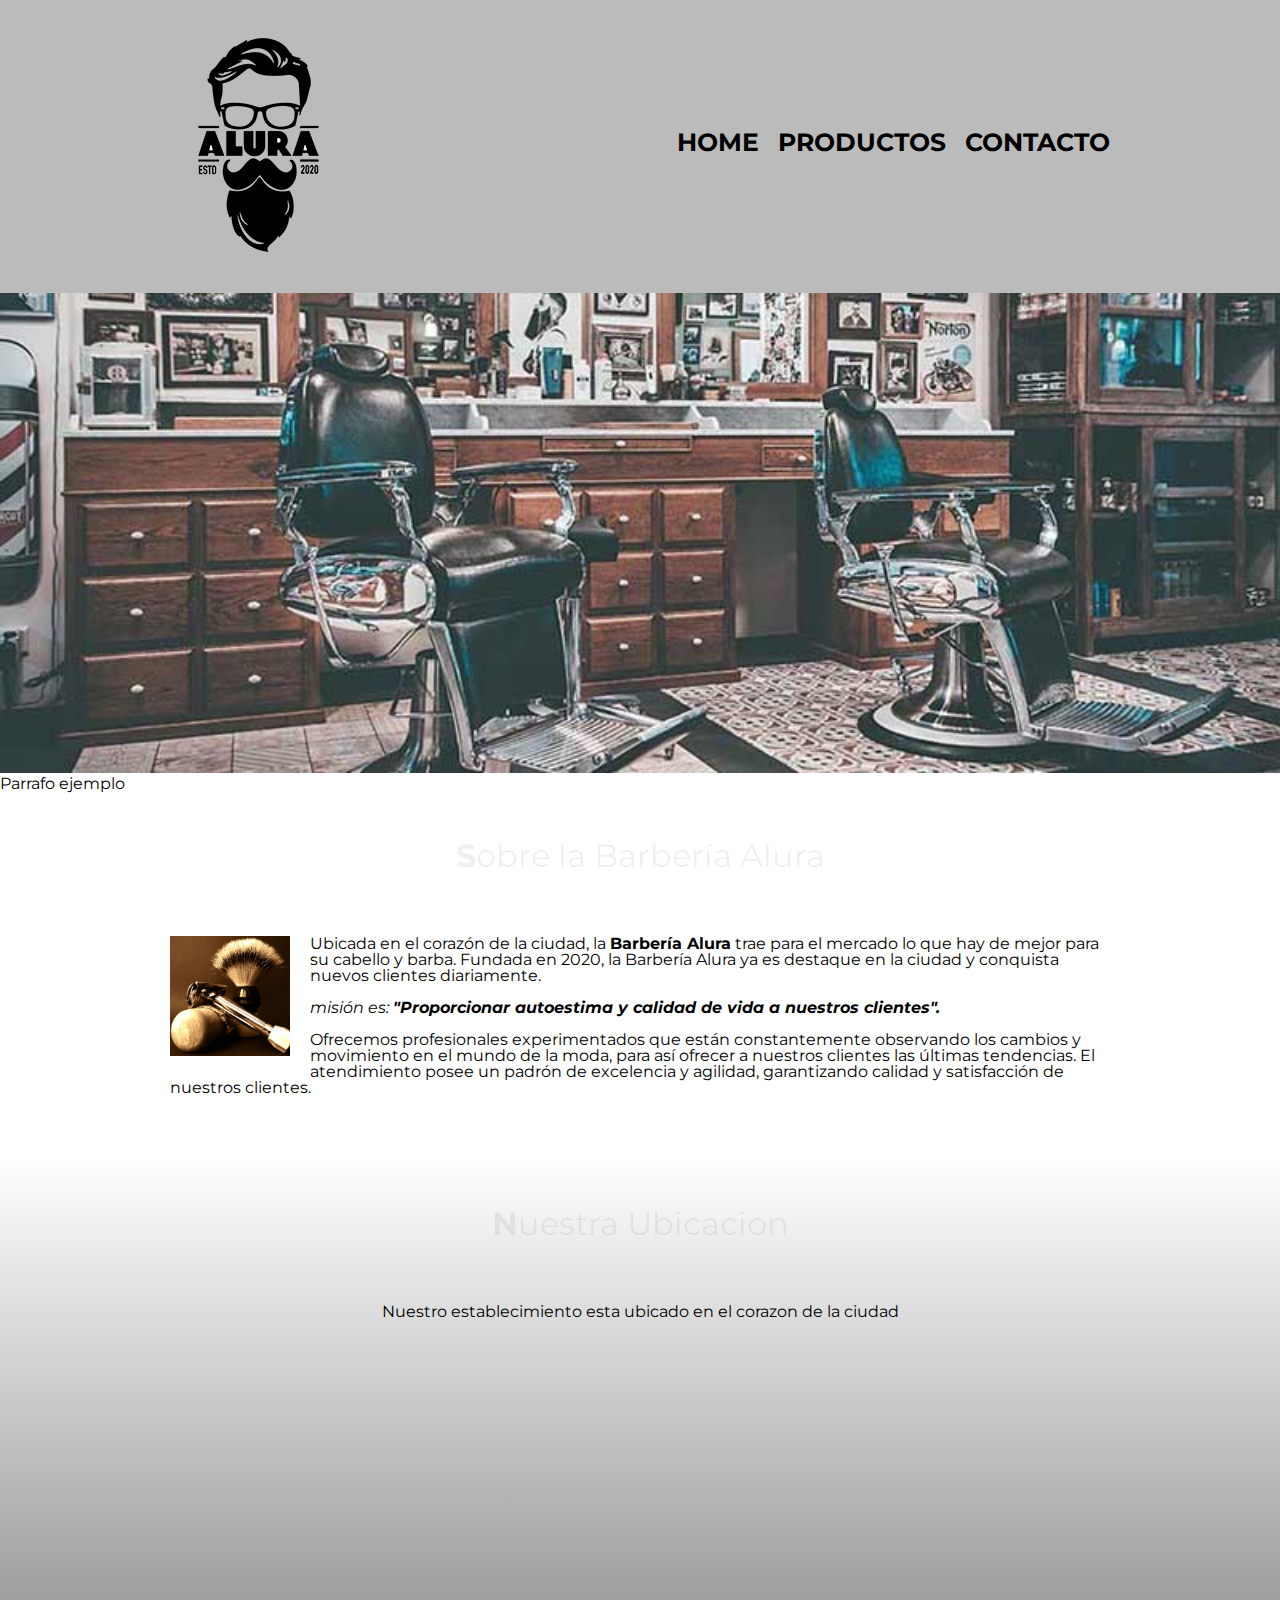
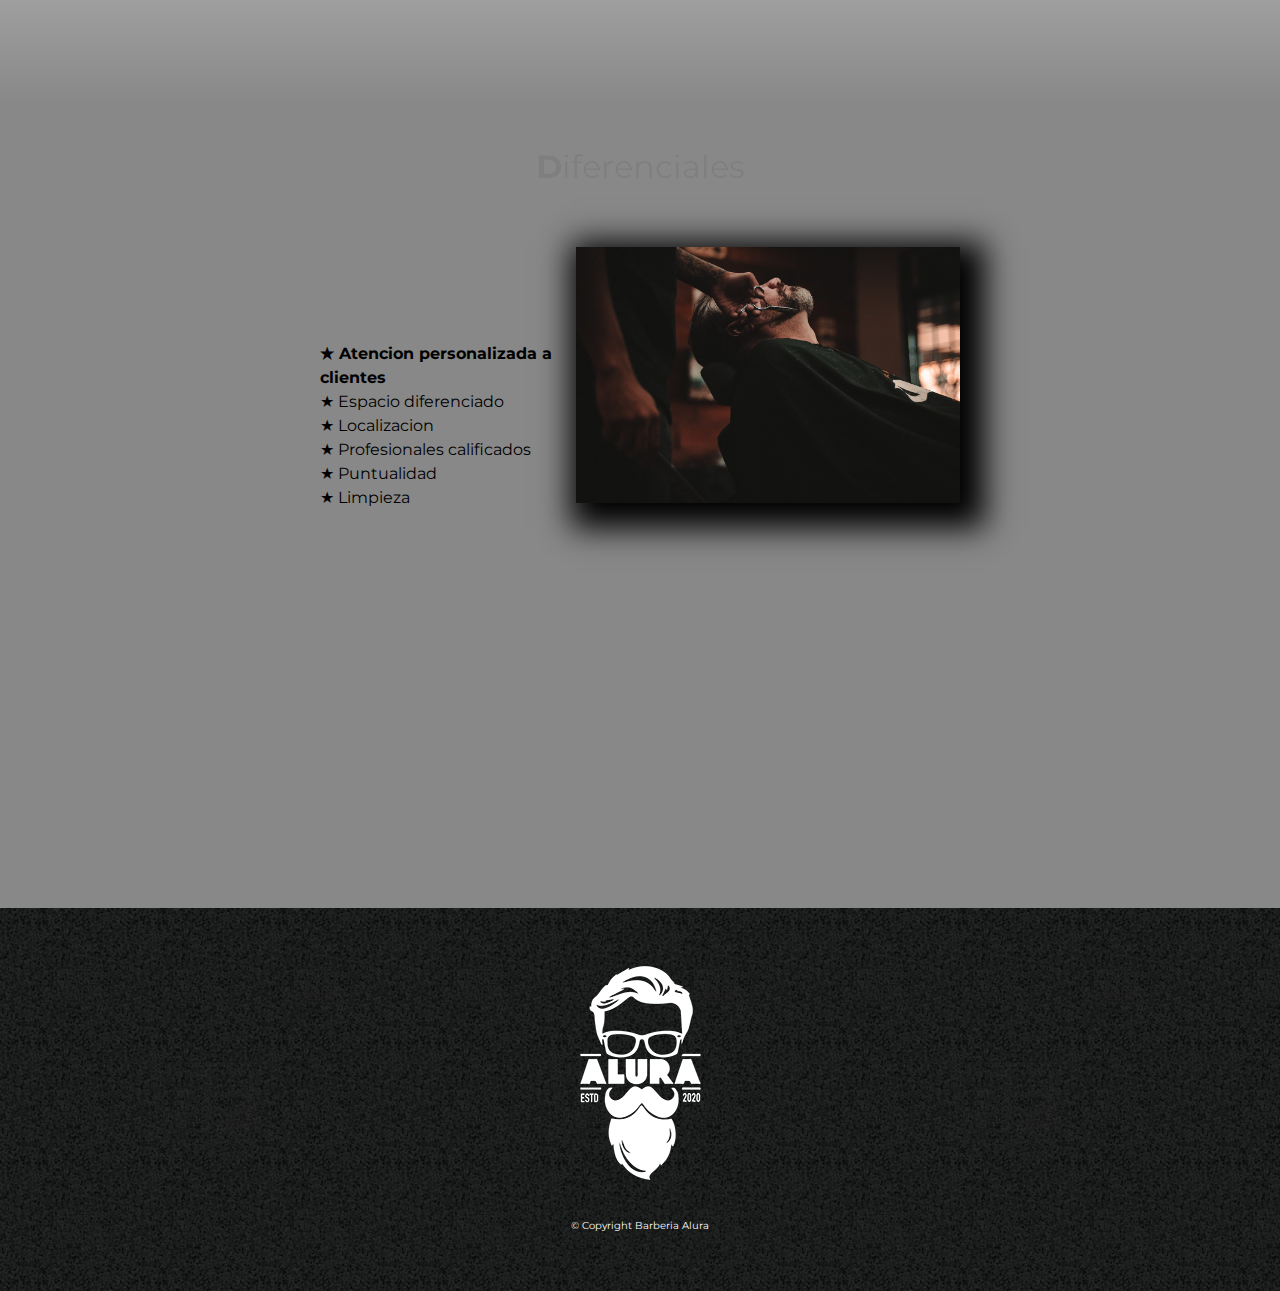
<file: index.html>
<!DOCTYPE html>
<html lang="es">
<head>
    <meta charset="UTF-8">
    <!-- Meta para mobile -->
    <meta name="viewport" content="width=device-width">
    <title>Barberia</title>
    <!-- resetear todo el css por defecto -->
    <link rel="stylesheet" href="reset.css">    
    <!-- viejos stilos -->
    <!-- <link rel="stylesheet" href="style.css"> -->
    <!-- Nuevos stilos -->
    <link rel="stylesheet" href="styles-despliegues.css"> 

    <!-- Fonts desde google -->
    <link rel="preconnect" href="https://fonts.googleapis.com">
    <link rel="preconnect" href="https://fonts.gstatic.com" crossorigin>
    <link href="https://fonts.googleapis.com/css2?family=Montserrat:ital,wght@0,100..900;1,100..900&display=swap" rel="stylesheet">

</head>
<body>

    <!-- encabezado -->
    <header>
        <div class="caja">
            <h1>
                <img src="imagenes/logo.png">
            </h1>    
                <nav>
                    <ul>
                        <li><a href="index.html">Home</a></li>
                        <li><a href="productos.html">Productos</a></li>
                        <li><a href="contacto.html">Contacto</a></li>
                    </ul>
                </nav>
        </div>            
    </header>


    <img class="banner" src="banner/banner.jpg">


    

    <main>
        <p>Parrafo ejemplo</p>

        <section class="principal">

            <h1 class="titulo-principal"> Sobre la Barbería Alura</h1>

            <img class="utensilios" src="utensilios.jpg" alt="Utensilios de un barbero">
    
            <p>Ubicada en el corazón de la ciudad, la <strong>Barbería Alura</strong> trae para el mercado lo que hay de mejor para su cabello y barba. Fundada en 2020, la Barbería Alura ya es destaque en la ciudad y conquista nuevos clientes diariamente. </p>
        
            <p id="Mision"><em> misión es: <strong>"Proporcionar autoestima y calidad de vida a nuestros clientes".</strong></em></p>
        
            <p>Ofrecemos profesionales experimentados que están constantemente observando los cambios y movimiento en el mundo de la moda, para así ofrecer a nuestros clientes las últimas tendencias. El atendimiento posee un padrón de excelencia y agilidad, garantizando calidad y satisfacción de nuestros clientes.</p>
        
        </section>   


        <section class="mapa">

            <h3 class="titulo-principal">Nuestra Ubicacion</h3>
            <p>Nuestro establecimiento esta ubicado en el corazon de la ciudad</p>

            <div class="mapa-contenido">
            <iframe src="https://www.google.com/maps/embed?pb=!1m18!1m12!1m3!1d9458.792228772645!2d-74.15163682606116!3d4.606154102746689!2m3!1f0!2f0!3f0!3m2!1i1024!2i768!4f13.1!3m3!1m2!1s0x8e3f9eeeaec1eb73%3A0x11841e07986d68db!2zQm9pdMOhLCBBbnRvbmlvIE5hcmnDsW8sIEJvZ290w6E!5e0!3m2!1ses-419!2sco!4v1708052279955!5m2!1ses-419!2sco" width="100%" height="300" style="border:0;" allowfullscreen="" loading="lazy" referrerpolicy="no-referrer-when-downgrade"></iframe>
            </div>    
        </section>
    
    
        <section class="diferenciales">
            
            <h3 class="titulo-principal">Diferenciales</h3>
            
            <div class="contenido-diferenciales">
                <ul class="lista-diferenciales">
                    <li class="items"> Atencion personalizada a clientes</li>
                    <li class="items"> Espacio diferenciado</li>
                    <li class="items"> Localizacion</li>
                    <li class="items"> Profesionales calificados</li>
                    <li class="items"> Puntualidad</li>
                    <li class="items"> Limpieza</li>
                </ul><img src="diferenciales/diferenciales.jpg" class="imagen-diferenciales">
            </div>
            
            <!-- Cambiemoa el video de 560 a 100% para ayudar al responsivo -->
            
        <div class="video">
            <iframe width="100%" height="315" src="https://www.youtube.com/embed/wcVVXUV0YUY" frameborder="0" allow="accelerometer; autoplay; clipboard-write; encrypted-media; gyroscope; picture-in-picture" allowfullscreen></iframe>
        </div> 

        </section>

    </main>


    


    <footer>
        <img src="imagenes/logo-blanco.png">
        <p class="copy"> &copy Copyright Barberia Alura </p>
    </footer>



</body>
</html>
</file>
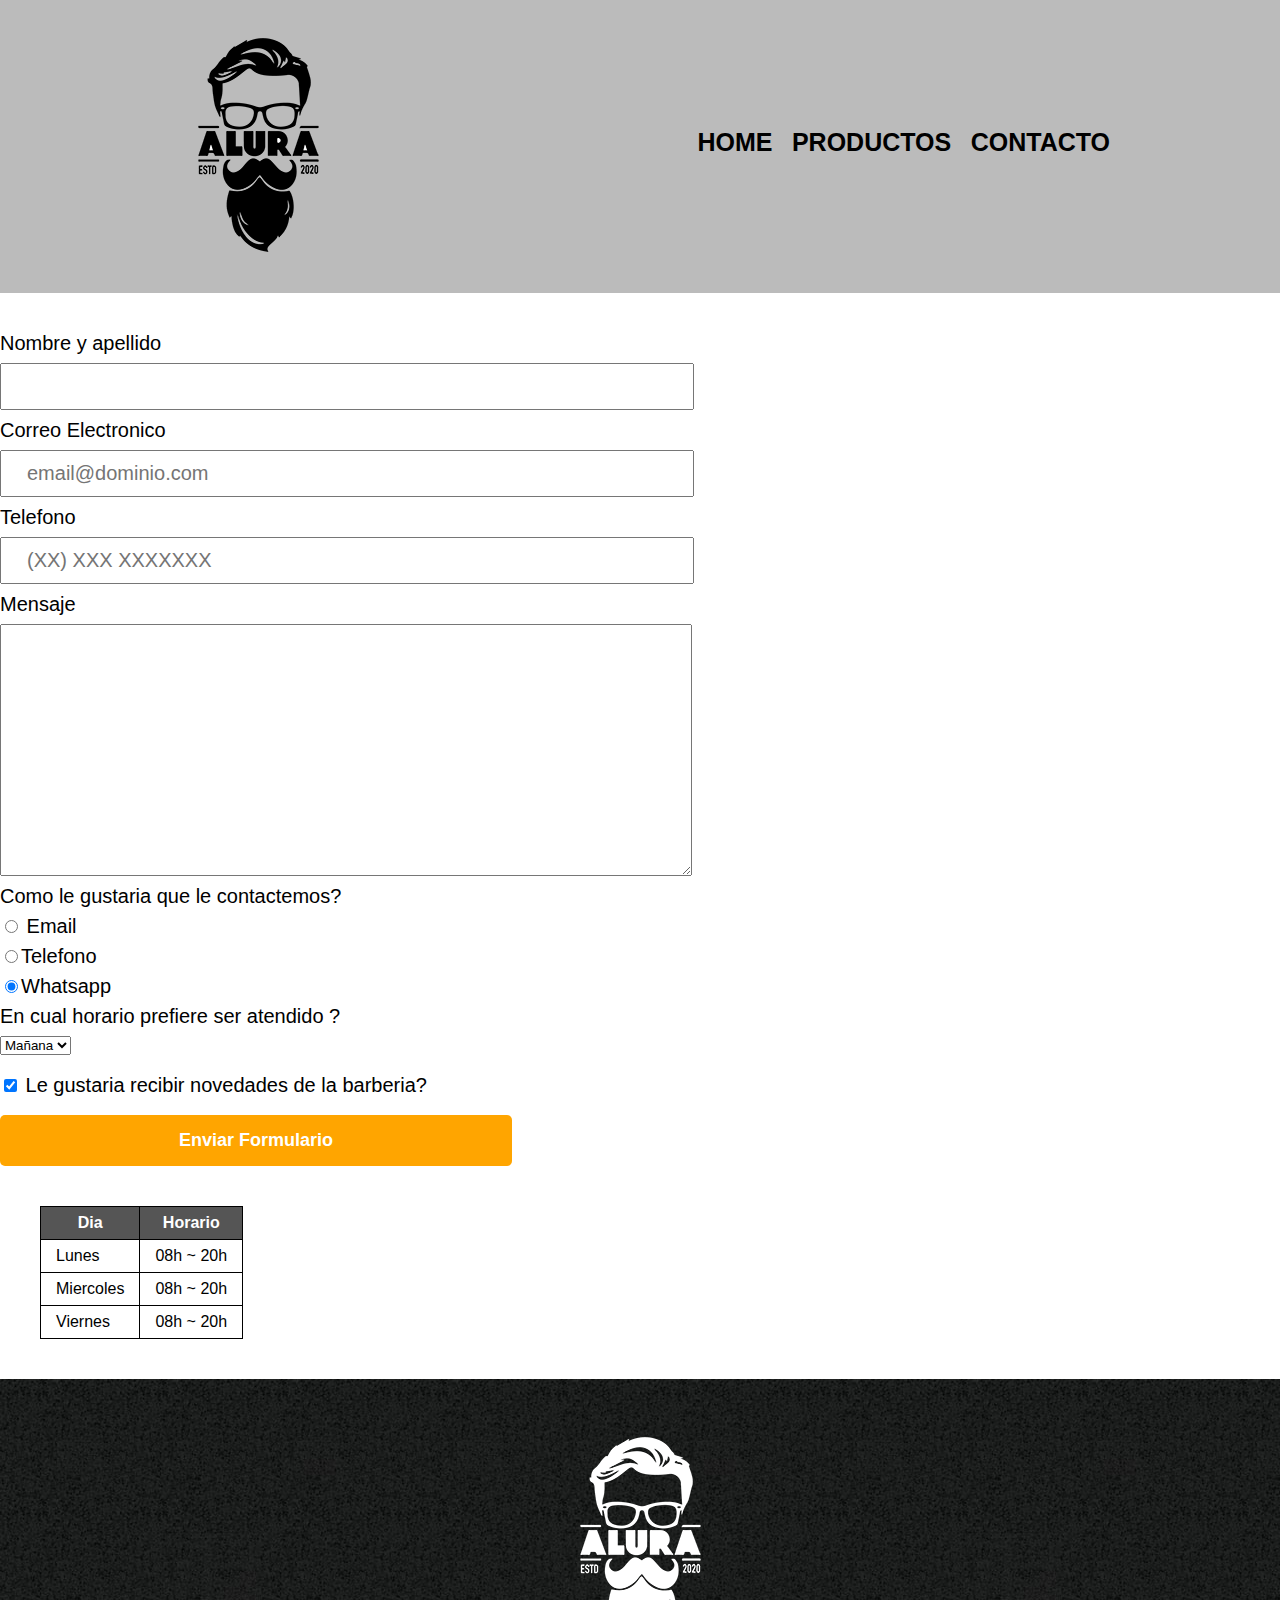
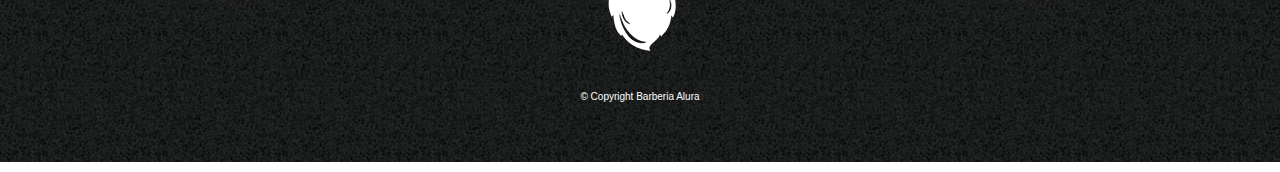
<file: contacto.html>
<!DOCTYPE html>
<html lang="en">
<head>
    <meta charset="UTF-8">
    <meta name="viewport" content="width=device-width, initial-scale=1.0">
    
    <title>Contacto</title>
    <!-- resetear todo el css por defecto -->
    <link rel="stylesheet" href="reset.css">
    <link rel="stylesheet" href="styles-despliegues.css">
</head>
<body>
    <!-- encabezado -->
    <header>
        <div class="caja">
            <h1>
                <img src="imagenes/logo.png" alt="Logo de la Barberia">
            </h1>    
                <nav>
                    <ul>
                        <li><a href="index.html">Home</a></li>
                        <li><a href="productos.html">Productos</a></li>
                        <li><a href="contacto.html">Contacto</a></li>
                    </ul>
                </nav>
        </div>            
    </header>
    <main>
        <!-- http://mobileinputtypes.com/  de aca se sacaron los type para ser compatible con mobile-->

        <form>
            <label for="nomreapellido">Nombre y apellido</label>
            <input type="Text" id="nomreapellido" class="input-padron" required>

            <label for="correoelectronico">Correo Electronico</label>
            <input type="email" id="correoelectronico" class="input-padron" required placeholder="email@dominio.com">

            <label for="telefono">Telefono</label>
            <input type="tel" id="telefono" class="input-padron" required placeholder="(XX) XXX XXXXXXX">

            <label for="mensaje">Mensaje</label>
            <textarea cols="70" rows="10" id="mensaje" class="input-padron" required></textarea>

            <!--Agrupa conjunto de datos fielset-->
            <fieldset>
                <!--Etiqueta de contenido-->
                <legend class="test" id="test">Como le gustaria que le contactemos?</legend>
            
                <label for="radio-email"><input type="radio" name="contacto" value="email" id="radio-email"> Email</label>
                

                <label for="radio-telefono"><input type="radio" name="contacto" value="telefono" id="radio-telefono">Telefono</label>
                

                <label for="radio-whatsapp"><input type="radio" name="contacto" value="whatsapp" id="radio-whatsapp" checked>Whatsapp</label>
                
            </fieldset>

            <fieldset>
                <legend>En cual horario prefiere ser atendido ?</legend>
                <select>
                    <option value="">Mañana</option>
                    <option value="">Tarde</option>
                    <option value="">Noche</option>
                </select>
            </fieldset>
  
            <label class="checkbox"><input type="checkbox" checked> Le gustaria recibir novedades de la barberia?</label></label>

            <input type="submit" value="Enviar Formulario" class="enviar">
        </form>



        <table>
            <thead>           
           <!--Fila-->
                <tr>       
                    <th>Dia</th>
                    <th>Horario</th>
                </tr>
        </thead>

        <!-- Cuerpo de la tabla-->
        <tbody>
            <tr>
                <!-- Columna-->
                <td>Lunes</td>
                <td>08h ~ 20h</td>
            </tr>
            <tr>
                <td>Miercoles</td>
                <td>08h ~ 20h</td>
            </tr>
            <tr>
                <td>Viernes</td>
                <td>08h ~ 20h</td>
            </tr>
        </tbody>



        </table>






    </main>










    <footer>
        <img src="imagenes/logo-blanco.png" alt="Logo de la Barberia">
        <p class="copy"> &copy Copyright Barberia Alura </p>
    </footer>




</body>
</html>
</file>
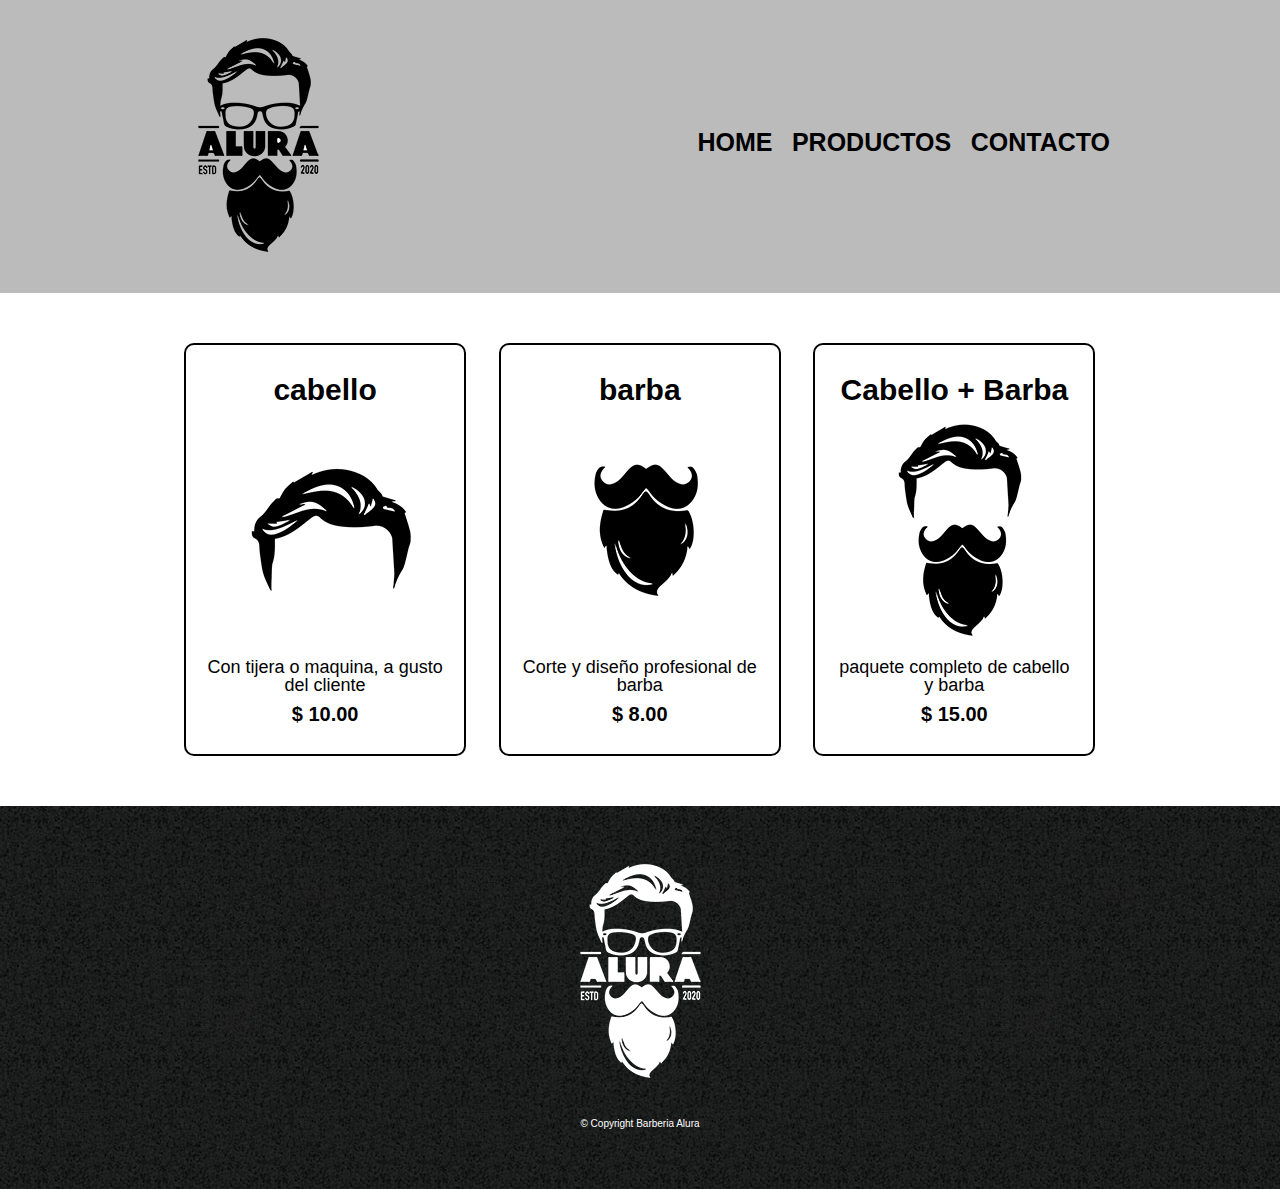
<file: productos.html>
<!DOCTYPE html>
<html lang="en">
<head>
    <meta charset="UTF-8">
    <meta name="viewport" content="width=device-width, initial-scale=1.0">
    
    <title>Productos barberia Alura</title>
    <!-- resetear todo el css por defecto -->
    <link rel="stylesheet" href="reset.css">
    <link rel="stylesheet" href="styles-despliegues.css">
</head>
<body>
    <!-- encabezado -->
    <header>
        <div class="caja">
            <h1>
                <img src="imagenes/logo.png">
            </h1>    
                <nav>
                    <ul>
                        <li><a href="index.html">Home</a></li>
                        <li><a href="productos.html">Productos</a></li>
                        <li><a href="contacto.html">Contacto</a></li>
                    </ul>
                </nav>
        </div>            
    </header>

    <main>
        <ul class="productos">
            <li>
                <h2>cabello</h2>
                <img src="imagenes/cabello.jpg">
                <p class="producto-descripcion" >Con tijera o maquina, a gusto del cliente</p>
                <p class="producto-precio">$ 10.00</p>
                
            </li>
            <li>
                <h2>barba</h2>
                <img src="imagenes/barba.jpg">
                <p class="producto-descripcion">Corte y diseño profesional de barba</p>
                <p class="producto-precio">$ 8.00</p>
                
            </li>
            <li>
                <h2>Cabello + Barba</h2>
                <img src="imagenes/cabello+barba.jpg">
                <p class="producto-descripcion">paquete completo de cabello y barba</p>
                <p class="producto-precio">$ 15.00</p>
                
            </li>
        </ul>
    </main>

    <footer>
        <img src="imagenes/logo-blanco.png">
        <p class="copy"> &copy Copyright Barberia Alura </p>
    </footer>




</body>
</html>
</file>
<file: style.css>
body{
 
 }


#banner{
    width: 100%;
}

.principal{
    background: #CCCCCC;
    padding: 20px;
}

 h1{
    text-align: center;
 }


.titulo-principal{
    
}

p{
    text-align: center;
    background: #CCCCCC; 
 }


em strong{
    color: red;
}

#Mision{
    font-size: 20px;
}


.diferenciales{
    background: #FFFFFF;
    padding: 30px;
}


.titulo-centralizado{
    text-align: center;
}

.items{
    font-style: italic;
}

ul{
    display: inline-block;
    vertical-align: top;
    width: 30%;
    margin-right: 15%;
}

.imagenDiferenciales{
    width: 50%;
}
</file>
<file: styles-despliegues.css>
/* desde google */

 body{
  font-family: "Montserrat", sans-serif;
  font-optical-sizing: auto;
  font-weight: 100px;
  font-style: normal;
 }
 
 
 header{
    background-color: #BBBBBB;
    /*Espaciamiento interno paddin*/
    padding: 20px;
 }


.caja{
    width: 940px;
    position: relative;
    margin: 0 auto;
}

nav{
    position: absolute;
    top: 110px;
    right: 0px;
}

 nav li{
    display: inline;
    margin: 0 0 0 15px;
 }

 nav a{
    text-transform: uppercase;
    color: #000000;
    font-weight: bold;
    font-size: 25px;
/*text-decoration para el subrayado del link*/    
    text-decoration: none;
 }

/* para capturar movimiento del mouse en el nav*/

nav a:hover{
   color: #c78c19;

   /*text-decoration para el subrayado del link*/
   text-decoration: underline;
}


.productos{
    width: 940px;
    margin: 0 auto;
    padding: 50px;
}

/*Selector de los productos de barba y precios*/
 .productos li{
   /* agrega en linea los bloques*/
    display:inline-block;
    text-align: center;
    width: 30%;
    vertical-align: top;
/*bacjkgroun me muestra los bloques y tamaños */
   /* background: #CCCCCC;*/
    /* 0 en vertical 1.5 en laterales*/
    margin: 0 1.5%;
    /* Margen externo 30 vertical 20 horizontal  */
    padding: 30px 20px;
    /* border el padding lo va ajustar segun los espacios en productos 940 y padding 20px*/
    box-sizing: border-box;

 /* agregando el borde*/
   border:2px solid #000000; 
 /* paso a paso  
   border-color: #000000;
   border-width: 2px;
   border-style: solid;*/

   /*Modificar borde superior ancho*/
   /*border-top-width: 10px;*/

   /* Borde redondeado*/
   /* border-radius: 10px 10px 10px 10px;*/
   border-radius: 10px;

 }

/* para capturar movimiento del mouse en los productos*/
 .productos li:hover{
   border-color: #c78c19;
   color: #c78c19;

 }

 /* para capturar el clic*/

 .productos li:active{
   border-color: #088c19;
 }

 .productos h2{
    font-size: 30px;
    font-weight: bold;
 }

/*para agrandar las letras con el over, se puso aca por que producto h2 esta antes y 
los estilos los toma del anterior selector*/

 .productos li:hover h2{
   font-size: 33px;
 }

 .producto-descripcion{
    font-size: 18px;
    
 }

 .producto-precio{
    font-size: 20px;
    font-weight: bold;
    margin-top: 10px;
 }

 footer{
   /*ajustar alineamiento del texto al centro*/
   text-align: center;
   /*background: #000000;*/
   background: url(imagenes/bg.jpg);
   /* agregar padding espaciamiento interno en el footer*/
   padding: 40px;
   

 }


 .copy{

   /*cambiando color del texto*/
   color:#ffffff;
   /*cambiando tamaño del texto*/
   font-size: 10px;
   /* verificar unicode-table.com para el caracter copyrigth u otros*/
   /*margen entre logo y la imagen*/
   margin:20px;
 }



 /* estilos de los formularios*/

 main{


 }


form{
   /*Margen 40 arriba y abajo y 0 costados*/
   margin: 40px 0;
}

 form label, form legend{
      /*propiedad display, hay elementos que vienen por defaul "
   Display-block: Ocupan 100% de la pagina
   Display-inline: Ocupan el espacio de su contenido en la pagina*/
   display: block;
   /*tamaño de la letra*/
   font-size: 20px;
   /*Margen 0 arriba y 0 derecha y 10 abajo*/
   margin: 0 0 10px;

 }

 /* puedo agregar los stilos anteriores a mas cosas agregando la etiqueta separado de coma:*/
 /*form input, form textarea{*/
 .input-padron{  
   display: block;
   /*tamaño de la letra*/
   font-size: 20px;
   /*Margen 0 arriba y 0 derecha y 10 abajo*/
   margin: 0 0 10px;
   /*paddin espaciamiento interno*/
   /* 10px super e inferior 25px para los lados*/
   padding: 10px 25px;
   /*ancho de nuestro inputs, ocupen 50% delos 940px definidos arriba*/
   width: 50%;
}

.checkbox{
   margin: 20px 0;
}

/*jerarquia del css*/
/*pesos
id 100
clase 10
etiqueta como <form> como <p> tienen 1

*/


/* p{
   color:red;
}

form p{
   color: blue;
}

 */


 .enviar{
   /*40 porciento de la pagina disponible*/
   width:40% ;
   /*padding espaciamiento interno 15 arriba abajo y 0 laterales*/
   padding: 15px 0;
   /*cambiando la letra*/
   font-size: 18px;
   font-weight: bold;
   color:white;
   background: orange;
   /*quitar borde del boton y las puntas*/
   border: none;
   border-radius: 5px;
   /*trasicion para cambiar el color en el background y en all*/
   transition: 1s all;
   /*Cambiar el cursor en el boton*/
   cursor:pointer;

 }

 .enviar:hover{
   background: darkorange;
   /*aumentar el tamaño del boton*/
   transform: scale(1.2);
   /*tambien puedo rotar*/
   transform: rotate(70deg);
   /*si quiero las 2 al tiempo deben estar en la misma linea*/
   transform: scale(1.2) rotate(70deg);

 }


 table{
   margin: 40px 40px;
 }

 /*estilos encabezado de la tabla*/
 thead{
   background: #555555;
   color: white;
   font-weight: bold;
 }

 td, th{
   border:1px solid #000000;
   padding: 8px 15px;
 }


 /* CSS para el HOME */

.banner{
  /*poner el banner imagen principal 100%*/
  width: 100%;
}

/*SELECTORES AVANZADOS*/

/*Solo aplica a los hijos del main no a los que estan mas adentro con mas etiquetas*/
/* main > p{
  background: red;
}
 */

/*El primer parrafo que esta despues de la imagen*/
/* img + p {
  background: blue;
} */

/*A todos los parrafos que vienen despues de la imagen  */

/* img ~ p {
  background: blue;
} */


/* .principal p:not(#Mision){
  background: orange; 
}
 */

.principal{
  /*espacimiento interno*/
  padding: 3em 0;
  background: #ffffff ;

     /*centrando el main partiendo que es una patnatlla 1270*/
     width: 940px;
     /*Magen 0 arriba y abajo y auto en los lados*/
     margin: 0% auto;
}

 .titulo-principal{
/*centrar el titulo*/
  text-align: center;
  /*2 veces el tamaño que tiene el navegador*/
  font-size: 2em;
  /*margen externo 0 arriba 0 derecha 1em abajo*/
  margin: 0 0 2em;

  /*esta imagen solo aplica para el bloque la de utensilios*/
  clear:left;
  /*opacidad con rgba en el cuarto parametro*/
  color: rgba(0, 0, 0, 0.075);

  /*sombrado al texto*/
/*   text-shadow: 2px 2px 10px red; */


 }


/*SEUDOELEMENTOS*/
 .titulo-principal::first-letter{
  /*primera letra pintada*/
  font-weight: bold;
 }

/* 
p::first-line{
  font-style: italic;
}

.titulo-principal:before{
  content: "[";
}

.titulo-principal:after{
  content: "]";
} */



 .principal p{
  /*margen externo 0 arriba 0 derecha 1em abajo*/
  margin: 0 0 1em;

 }



 .principal strong{

  font-weight: bold;
 }


 /*Cambiando em a italico*/
 .principal em{
  font-style: italic;
 }



 .utensilios{

    width: 120px;

    /* para redondear el texto en la imagen*/
    float: left;
    /* 0 arriba 20 derecha 20 abajo 0 izquierda, margen interno */
    margin: 0 20px 20px 0;

   
 }


 .mapa{
/* 3em= veces el tamaño de la fuente */
  padding: 3em 0;
/*Degradado*/
/*background: linear-gradient(45deg,orange 80%, blue);
background: radial-gradient(orange 80%, blue);*/
background: linear-gradient(#FEFEFE,#888888);


 }


 .mapa p{
   margin: 0 0 2em;
   text-align: center;
 }

 .mapa-contenido{
     /*centrando el main partiendo que es una patnatlla 1270*/
     width: 940px;
     /*Magen 0 arriba y abajo y auto en los lados*/
     margin: 0% auto;
 }

 .diferenciales{

  padding: 3em 0;
  background: #888888;

  /*Sombra interna*/

  /* box-shadow: inset 0 0 30px red; */

 }


.contenido-diferenciales{
  /*aca el 60% de los 900 pixeles*/
  width: 640px;
  margin: 0 auto;

}


.lista-diferenciales{

  /*anchura al 40% de la imagen que ocupa el 60% de los 640 px de ese grupo*/
  width:40%;
  /*quitando la propiedad de usar el total del espacio*/
  display:inline-block;
  
}


.items{
  /*agrando 50% de nuestra fuente en la lista*/
  line-height: 1.5;
}


.items:before{
  content: "★";
}

.items:first-child{
  /*Fondo de la letra*/
  font-weight: bold;  
}

 .imagen-diferenciales{

  width: 60%;

  /*sombra derecha arriba up  degradado,spreed cuantos pixeles, si coloco negativo la smbra se invierte*/
  box-shadow:10px 10px 30px 15px #000000 ;

  /* box-shadow:10px 10px 30px 15px #000000,-10px -10px 30px 15px #000000  ; */

 }

/*opacidad cuando el mouse pasa encima*/
 .imagen-diferenciales:hover{

  opacity: 0.3;
  transition: 400ms;

 }


.video{
  
  width: 560px;
  /*centralizarlo con margin 1em la letra padron*/
  margin: 1em auto;
}


/*responsive para mobile*/
@media screen  and (max-width:480px){


/* centralizando la imagen */  
.h1{
  text-align: center;
}

/* comstrando el menu, cambianod de dinamic a estatico */
nav{
  position: static;
}

  .caja, .principal, .mapa-contenido, .contenido-diferenciales, .video{

    width: auto;
  }

/* la lista y la imagen ocupan el 100% para mobile */

.lista-diferenciales, .imagen-diferenciales{

    width: 100%;
}

  
}
</file>
